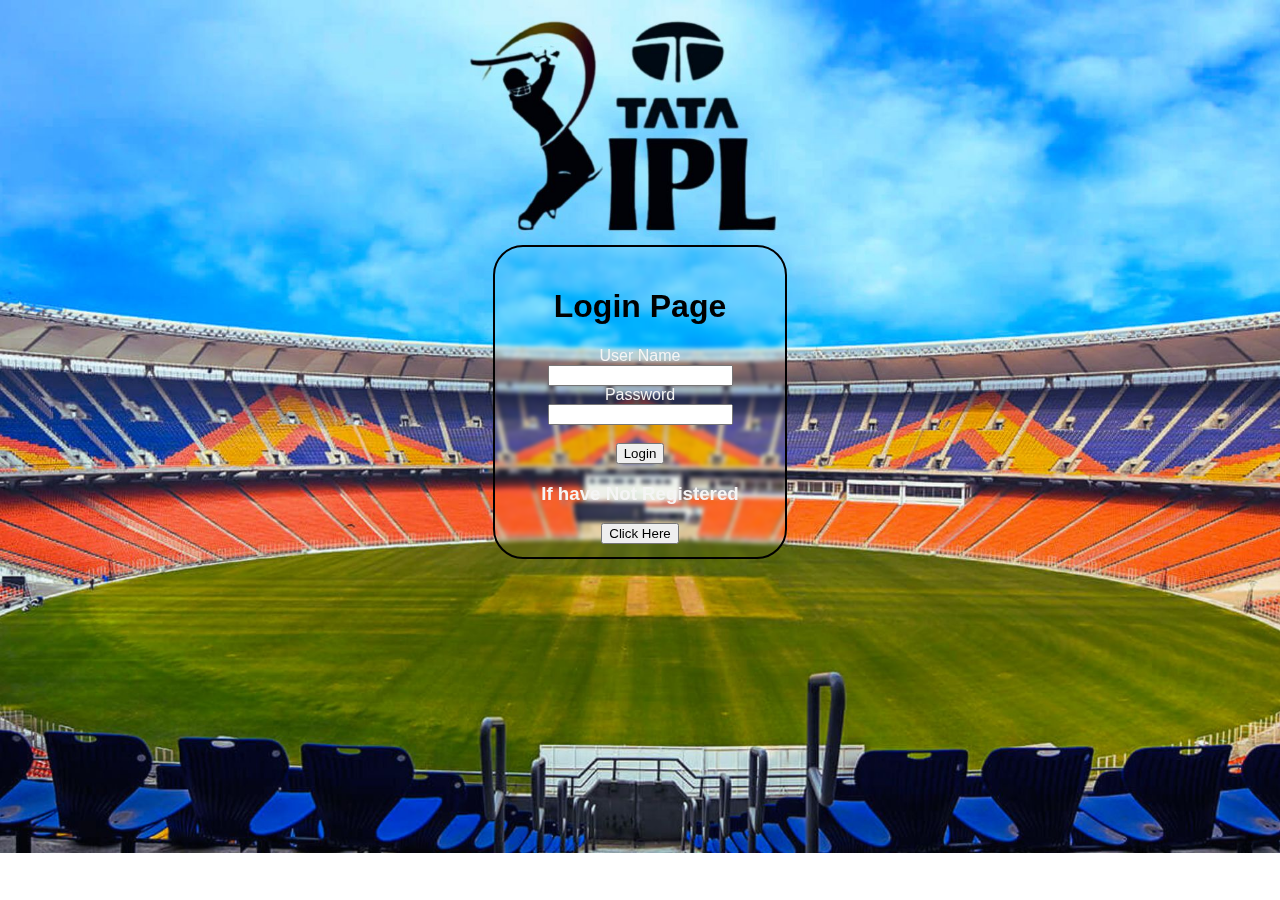
<file: index.html>
<!DOCTYPE html>
<html lang="en">
<head>
    <meta charset="UTF-8">
    <meta name="viewport" content="width=device-width, initial-scale=1.0">
    <title>Document</title>
    <link rel="stylesheet" href="style.css">
    <style>
        body{
            background-image: url(bg\ for\ dhanush.jpg);
            background-repeat: no-repeat    ;
            background-size: cover;
        }
    </style>
</head>
<body>
 <center>
    <div class="fp">
        <h1 style="font-family:'Gill Sans', 'Gill Sans MT', Calibri, 'Trebuchet MS', sans-serif;color:black;">Login Page </h1>
        <label style="font-family: 'Gill Sans', 'Gill Sans MT', Calibri, 'Trebuchet MS', sans-serif;">User Name</label>
        <br>
        <input type="text">
        <br>
        <label style="font-family: 'Gill Sans', 'Gill Sans MT', Calibri, 'Trebuchet MS', sans-serif;">Password</label>
        <br>
        <input type="password">
        <br>
        <form action="frontpage.html">
            <br>
         <button>Login</button>
        </form>
        <h3 style="font-family:'Gill Sans', 'Gill Sans MT', Calibri, 'Trebuchet MS', sans-serif;">If have Not Registered</h3>
        <form action="new.html">
            <button>Click Here</button>
        </form>
     </div>
 </center>
</body>
</html>
</file>
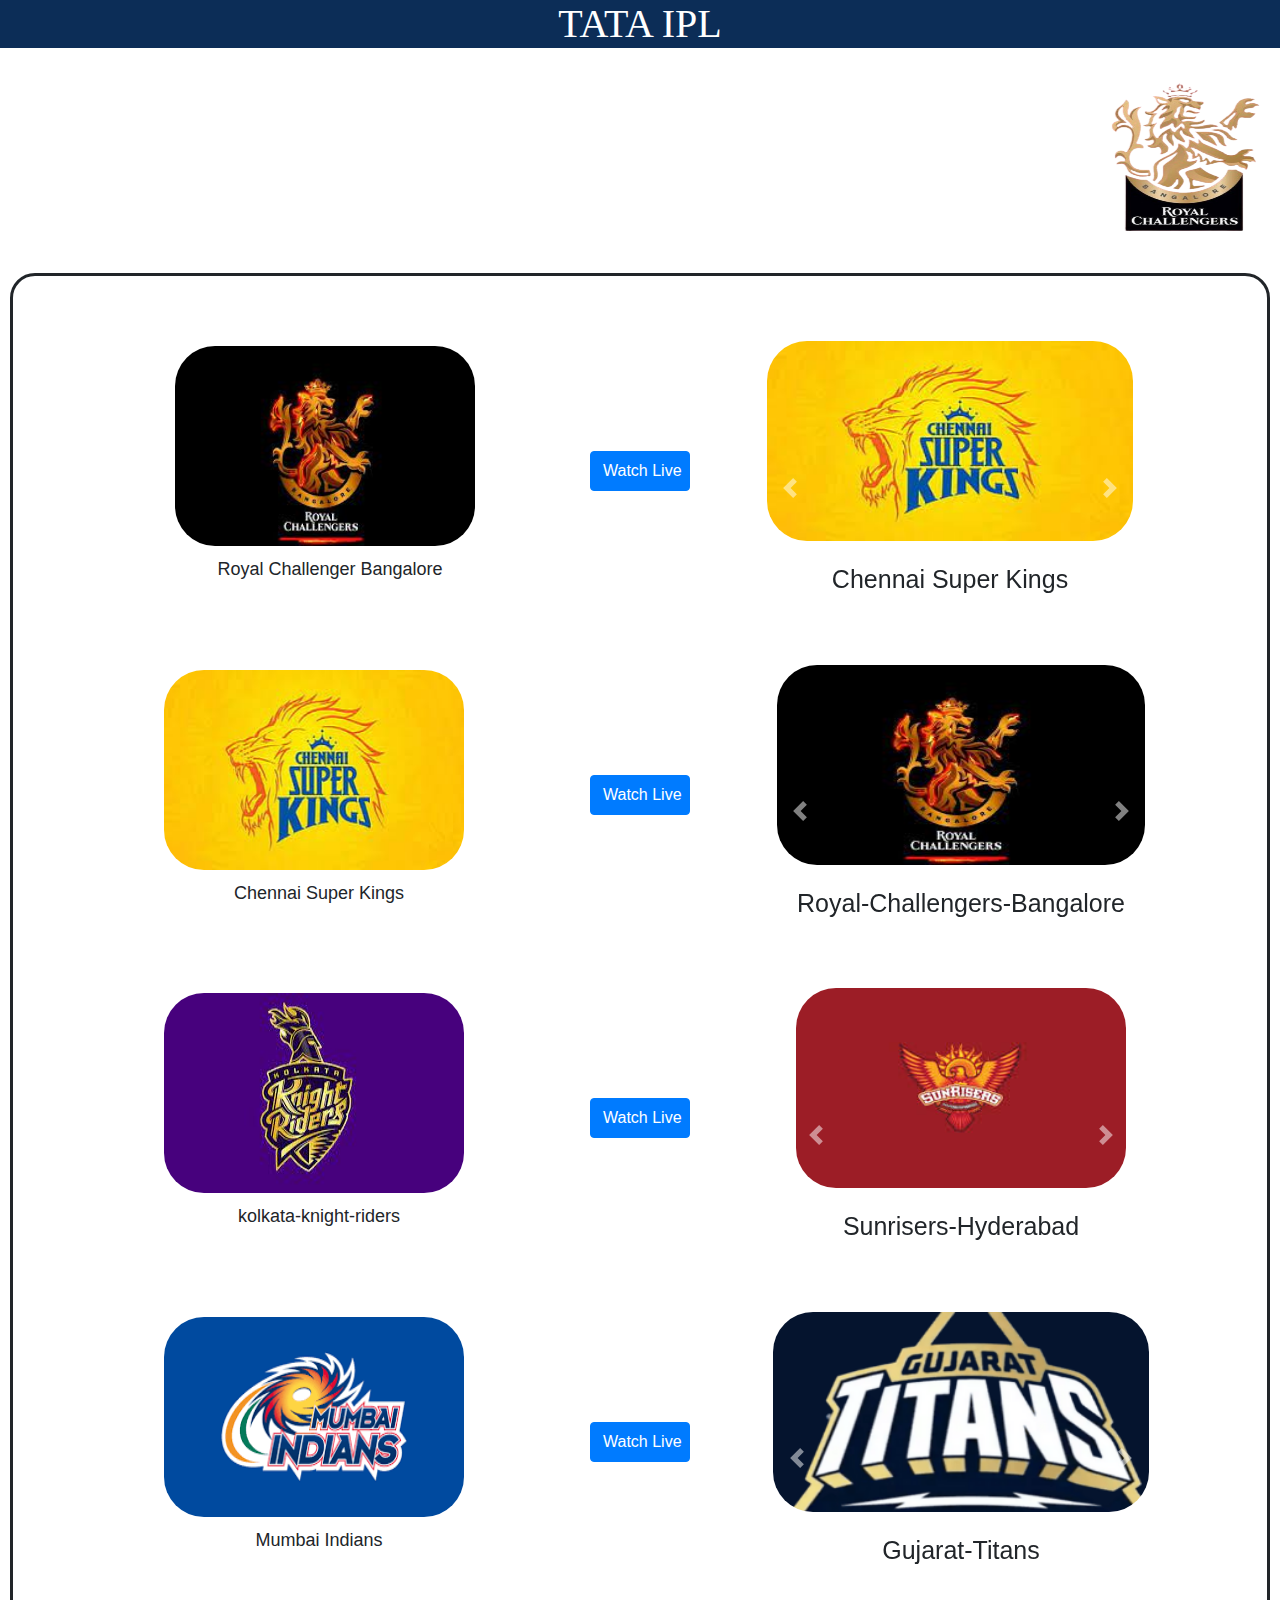
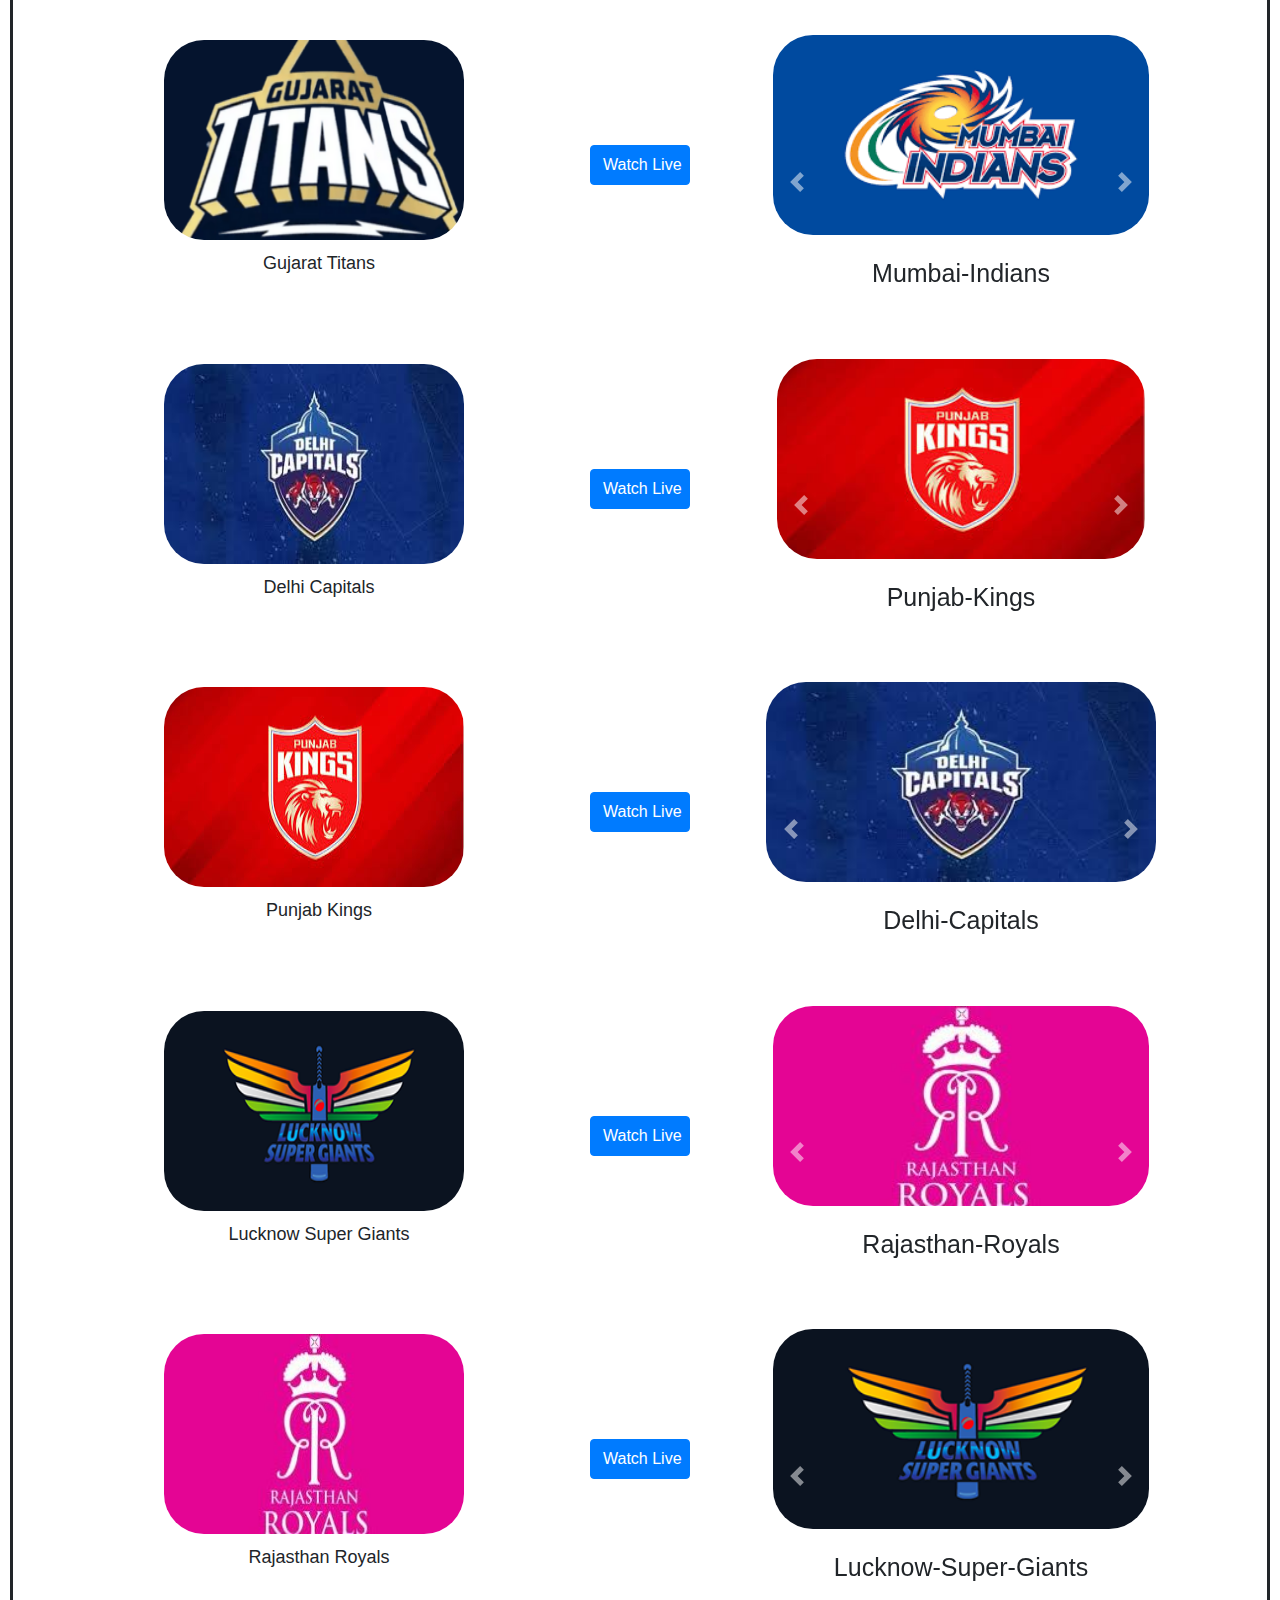
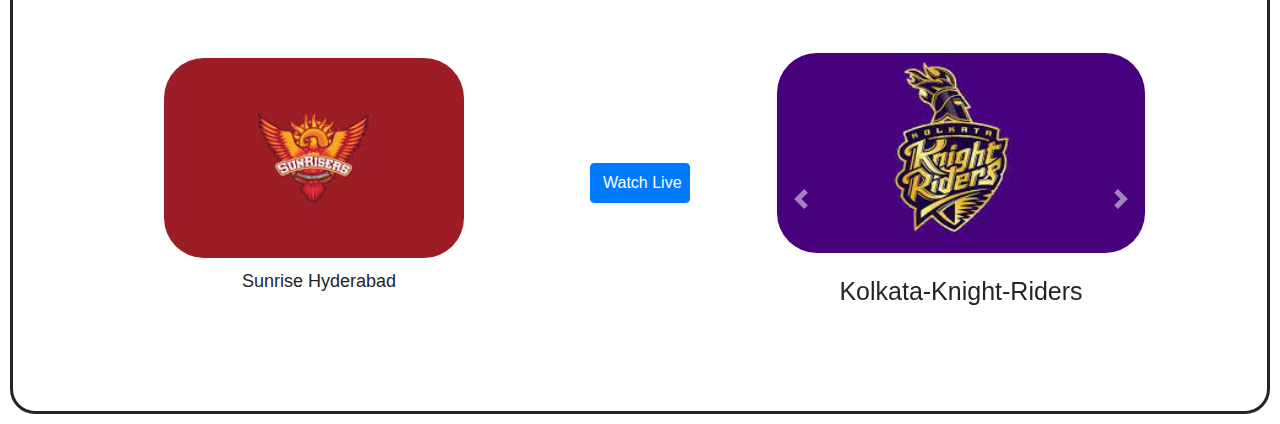
<file: frontpage.html>
<!DOCTYPE html>
<html lang="en">
<head>
    <meta charset="UTF-8">
    <link rel="stylesheet" href="style.css">
    <meta name="viewport" content="width=device-width, initial-scale=1.0">
    <link rel="stylesheet" href="https://cdn.jsdelivr.net/npm/bootstrap@4.0.0/dist/css/bootstrap.min.css" integrity="sha384-Gn5384xqQ1aoWXA+058RXPxPg6fy4IWvTNh0E263XmFcJlSAwiGgFAW/dAiS6JXm" crossorigin="anonymous">
    <title>Document</title>
    <script src="https://code.jquery.com/jquery-3.2.1.slim.min.js"></script>
    <script src="https://cdnjs.cloudflare.com/ajax/libs/popper.js/1.12.9/umd/popper.min.js"></script>
    <script src="https://maxcdn.bootstrapcdn.com/bootstrap/4.0.0/js/bootstrap.min.js"></script>
    <script>
      $(document).ready(function(){
          $('#carouselExampleSlidesOnly').carousel({
              interval: 1000, 
              pause: false 
          });
      });
  </script>
    <style>
        .marquee-img {
        height: 1px; 
    }
    </style>
</head>
<body>
  <section class="head">
    <div class="bg-color">
            <h1 style="color:white;text-align: center;font-family: Georgia, 'Times New Roman', Times, serif;">TATA IPL</h1>
    </div>
  </section>
    <marquee behavior="scroll" direction="left" scrollamount="25">
        <img src="rcb-removebg-preview.png" width="50">
        <img src="csk.png" width="50">
        <img src="dl-removebg-preview.png" width="50">
        <img src="gt-removebg-preview.png" width="50">
        <img src="mi-removebg-preview.png" width="50">
        <img src="pu-removebg-preview.png" width="50">
        <img src="lsg-removebg-preview.png" width="50">
        <img src="kkr-removebg-preview.png" width="50">
    </marquee>
  
    <div class="ma" >
      <div class="container text-center ">
          <div class="row">
              <div class="col box1">
                    <span class="team-box">
                    <a href="https://www.iplt20.com/teams/royal-challengers-bangalore">
                      <img src="rcb.jpg" alt="" style="border-radius: 40px;">
                    </a>
                    <div style="margin: 10px;">Royal Challenger Bangalore</div>
                    </span>
              </div>
              <div style="margin-top: 125px;">
                <a href="https://www.jiocinema.com/">
                <button type="button" class="btn btn-primary" >
                 Watch Live
                </button></a></div>
              <div class="col box1">
                <div id="myCarousel" class="carousel slide" data-ride="carousel">
                  <div class="carousel-inner">
                      <div class="carousel-item active">
                          <img src="csk.jpg" class="d-block w-100" alt="Slide 1" style="border-radius: 40px;">
                          <p>Chennai Super Kings</p>
                      </div>
                      <div class="carousel-item">
                          <img src="pbks.png" class="d-block w-100" alt="Slide 2" style="border-radius: 40px;">
                          <p>Punjab Kings</p>
                      </div>
                      <div class="carousel-item">
                        <img src="kkr.jpg" class="d-block w-100" alt="Slide 2" style="border-radius: 40px;">
                        <p> kolkata-knight-riders</p>
                      </div>
                      <div class="carousel-item">
                        <img src="lsg.jpg" class="d-block w-100" alt="Slide 2" style="border-radius: 40px;">
                        <p>lucknow-super-giants</p>
                      </div>
                      <div class="carousel-item">
                          <img src="rr.jpg" class="d-block w-100" alt="Slide 3" style="border-radius: 40px;">
                          <p>rajasthan-royals</p>
                      </div>
                  </div>
                  <a class="carousel-control-prev" href="#myCarousel" role="button" data-slide="prev">
                    <span class="carousel-control-prev-icon" aria-hidden="true"></span>
                    <span class="sr-only">Previous</span>
                </a>
                <a class="carousel-control-next" href="#myCarousel" role="button" data-slide="next">
                    <span class="carousel-control-next-icon" aria-hidden="true"></span>
                    <span class="sr-only">Next</span>
                </a>
              </div> 
            </div> 
      </div> 
   </div>
   <div class="row">
    <div class="col box1">
          <span class="team-box">
          <a href="https://www.iplt20.com/teams/chennai-super-kings">
            <img src="csk.jpg" style="border-radius: 40px;">
          </a>
          <div style="margin: 10px;">Chennai Super Kings</div>
          </span>
    </div>
    <div style="margin-top: 125px;">
      <a href="https://www.jiocinema.com/">
      <button type="button" class="btn btn-primary" >
       Watch Live
      </button></a></div>
    <div class="col box1">
      <div id="myCarousel2" class="carousel slide" data-ride="carousel">
        <div class="carousel-inner">
            <div class="carousel-item active">
                <img src="rcb.jpg" class="d-block w-100" alt="Slide 1" style="border-radius: 40px;">
                <p>royal-challengers-bangalore</p>
            </div>
            <div class="carousel-item">
                <img src="gt.png" class="d-block w-100" alt="Slide 2" style="border-radius: 40px;">
                <p>Gujarat Titans</p>
            </div>
            <div class="carousel-item">
                <img src="dc.png" class="d-block w-100" alt="Slide 3" style="border-radius: 40px;">
                <p>delhi-capitals</p>
            </div>
            <div class="carousel-item">
              <img src="srh.jpg" class="d-block w-100" alt="Slide 4" style="border-radius: 40px;">
              <p>sunrisers-hyderabad</p>
          </div>
        </div>
        <a class="carousel-control-prev" href="#myCarousel2" role="button" data-slide="prev">
            <span class="carousel-control-prev-icon" aria-hidden="true"></span>
            <span class="sr-only">Previous</span>
        </a>
        <a class="carousel-control-next" href="#myCarousel2" role="button" data-slide="next">
            <span class="carousel-control-next-icon" aria-hidden="true"></span>
            <span class="sr-only">Next</span>
        </a>
    </div> 
  </div> 
</div> 
<div class="row">
  <div class="col box1">
        <span class="team-box">
        <a href="https://www.iplt20.com/teams/kolkata-knight-riders">
          <img src="kkr.jpg" alt="" style="border-radius: 40px;">
        </a>
        <div style="margin: 10px;">kolkata-knight-riders</div>
        </span>
  </div>
  <div style="margin-top: 125px;">
    <a href="https://www.jiocinema.com/">
    <button type="button" class="btn btn-primary" >
     Watch Live
    </button></a></div>
  <div class="col box1">
    <div id="myCarousel3" class="carousel slide" data-ride="carousel">
      <div class="carousel-inner">
          <div class="carousel-item active">
              <img src="srh.jpg" class="d-block w-100" alt="Slide 1" style="border-radius: 40px;">
              <p>sunrisers-hyderabad</p>
          </div>
          <div class="carousel-item">
              <img src="rcb.jpg" class="d-block w-100" alt="Slide 2" style="border-radius: 40px;">
              <p>royal-challengers-bangalore</p>
          </div>
          <div class="carousel-item">
              <img src="dc.png" class="d-block w-100" alt="Slide 3" style="border-radius: 40px;">
              <p>delhi-capitals</p>
          </div>
      </div>
      <a class="carousel-control-prev" href="#myCarousel3" role="button" data-slide="prev">
          <span class="carousel-control-prev-icon" aria-hidden="true"></span>
          <span class="sr-only">Previous</span>
      </a>
      <a class="carousel-control-next" href="#myCarousel3" role="button" data-slide="next">
          <span class="carousel-control-next-icon" aria-hidden="true"></span>
          <span class="sr-only">Next</span>
      </a>
  </div> 
</div> 
</div> 
<div class="row">
  <div class="col box1">
        <span class="team-box">
        <a href="https://www.iplt20.com/teams/mumbai-indians">
          <img src="mi.png" alt="" style="border-radius: 40px;">
        </a>
        <div style="margin: 10px;">Mumbai Indians</div>
        </span>
  </div>
  <div style="margin-top: 125px;">
    <a href="https://www.jiocinema.com/">
    <button type="button" class="btn btn-primary" >
     Watch Live
    </button></a></div>
  <div class="col box1">
    <div id="myCarousel4" class="carousel slide" data-ride="carousel">
      <div class="carousel-inner">
          <div class="carousel-item active">
              <img src="gt.png" class="d-block w-100" alt="Slide 1" style="border-radius: 40px;">
              <p>gujarat-titans</p>
          </div>
          <div class="carousel-item">
              <img src="srh.jpg" class="d-block w-100" alt="Slide 2" style="border-radius: 40px;">
              <p>sunrisers-hyderabad</p>
          </div>
          <div class="carousel-item">
              <img src="rr.jpg" class="d-block w-100" alt="Slide 3" style="border-radius: 40px;">
              <p>rajasthan-royals</p>
          </div>
          <div class="carousel-item">
            <img src="dc.png" class="d-block w-100" alt="Slide 4" style="border-radius: 40px;">
            <p>delhi-capitals</p>
        </div>
      </div>
      <a class="carousel-control-prev" href="#myCarousel4" role="button" data-slide="prev">
          <span class="carousel-control-prev-icon" aria-hidden="true"></span>
          <span class="sr-only">Previous</span>
      </a>
      <a class="carousel-control-next" href="#myCarousel4" role="button" data-slide="next">
          <span class="carousel-control-next-icon" aria-hidden="true"></span>
          <span class="sr-only">Next</span>
      </a>
  </div> 
</div> 
</div> 
<div class="row">
  <div class="col box1">
        <span class="team-box">
       <a href="https://www.iplt20.com/teams/gujarat-titans">
        <img src="gt.png" alt="" style="border-radius: 40px;">
       </a>
        <div style="margin: 10px;">Gujarat Titans</div>
        </span>
  </div>
  <div style="margin-top: 125px;">
    <a href="https://www.jiocinema.com/">
    <button type="button" class="btn btn-primary" >
     Watch Live
    </button></a></div>
  <div class="col box1">
    <div id="myCarousel5" class="carousel slide" data-ride="carousel">
      <div class="carousel-inner">
          <div class="carousel-item active">
              <img src="mi.png" class="d-block w-100" alt="Slide 1" style="border-radius: 40px;">
              <p>mumbai-indians</p>
          </div>
          <div class="carousel-item">
              <img src="csk.jpg" class="d-block w-100" alt="Slide 2" style="border-radius: 40px;">
              <p>chennai-super-kings</p>
          </div>
          <div class="carousel-item">
              <img src="srh.jpg" class="d-block w-100" alt="Slide 3" style="border-radius: 40px;">
              <p>sunrisers-hyderabad</p>
          </div>
          <div class="carousel-item">
            <img src="pbks.png" class="d-block w-100" alt="Slide 4" style="border-radius: 40px;">
            <p>punjab-kings</p>
        </div>
      </div>
      <a class="carousel-control-prev" href="#myCarousel5" role="button" data-slide="prev">
          <span class="carousel-control-prev-icon" aria-hidden="true"></span>
          <span class="sr-only">Previous</span>
      </a>
      <a class="carousel-control-next" href="#myCarousel5" role="button" data-slide="next">
          <span class="carousel-control-next-icon" aria-hidden="true"></span>
          <span class="sr-only">Next</span>
      </a>
  </div> 
</div> 
</div> 
<div class="row">
  <div class="col box1">
        <span class="team-box">
        <a href="https://www.iplt20.com/teams/delhi-capitals">
          <img src="dc.png" alt="" style="border-radius: 40px;">
        </a>
        <div style="margin: 10px;">Delhi Capitals</div>
        </span>
  </div>
  <div style="margin-top: 125px;">
    <a href="https://www.jiocinema.com/">
    <button type="button" class="btn btn-primary" >
      Watch Live
    </button></a></div>
  <div class="col box1">
    <div id="myCarousel6" class="carousel slide" data-ride="carousel">
      <div class="carousel-inner">
          <div class="carousel-item active">
              <img src="pbks.png" class="d-block w-100" alt="Slide 1" style="border-radius: 40px;">
              <p>punjab-kings</p>
          </div>
          <div class="carousel-item">
              <img src="rr.jpg" class="d-block w-100" alt="Slide 2" style="border-radius: 40px;">
              <p>rajasthan-royals</p>
          </div>
          <div class="carousel-item">
              <img src="csk.jpg" class="d-block w-100" alt="Slide 3" style="border-radius: 40px;">
              <p>chennai-super-kings</p>
          </div>
          <div class="carousel-item">
            <img src="kkr.jpg" class="d-block w-100" alt="Slide 4" style="border-radius: 40px;">
            <p>Kolkata Knight Riders</p>
        </div>
      </div>
      <a class="carousel-control-prev" href="#myCarousel6" role="button" data-slide="prev">
          <span class="carousel-control-prev-icon" aria-hidden="true"></span>
          <span class="sr-only">Previous</span>
      </a>
      <a class="carousel-control-next" href="#myCarousel6" role="button" data-slide="next">
          <span class="carousel-control-next-icon" aria-hidden="true"></span>
          <span class="sr-only">Next</span>
      </a>
  </div> 
</div> 
</div> 
<div class="row">
  <div class="col box1">
        <span class="team-box">
        <a href="https://www.iplt20.com/teams/punjab-kings">
          <img src="pbks.png" alt="" style="border-radius: 40px;">
        </a>
        <div style="margin: 10px;">Punjab Kings</div>
        </span>
  </div>
  <div style="margin-top: 125px;">
    <a href="https://www.jiocinema.com/">
    <button type="button" class="btn btn-primary" >
      Watch Live
    </button></a></div>
  <div class="col box1">
    <div id="myCarousel7" class="carousel slide" data-ride="carousel">
      <div class="carousel-inner">
          <div class="carousel-item active">
              <img src="dc.png" class="d-block w-100" alt="Slide 1" style="border-radius: 40px;">
              <p>delhi-capitals</p>
          </div>
          <div class="carousel-item">
              <img src="rcb.jpg" class="d-block w-100" alt="Slide 2" style="border-radius: 40px;">
              <p>royal-challengers-bangalore</p>
          </div>
          <div class="carousel-item">
              <img src="lsg.jpg" class="d-block w-100" alt="Slide 3" style="border-radius: 40px;">
              <p>lucknow-super-giants</p>
          </div>
          <div class="carousel-item">
            <img src="gt.png" class="d-block w-100" alt="Slide 4" style="border-radius: 40px;">
            <p>gujarat-titans</p>
        </div>
      </div>
      <a class="carousel-control-prev" href="#myCarousel7" role="button" data-slide="prev">
          <span class="carousel-control-prev-icon" aria-hidden="true"></span>
          <span class="sr-only">Previous</span>
      </a>
      <a class="carousel-control-next" href="#myCarousel7" role="button" data-slide="next">
          <span class="carousel-control-next-icon" aria-hidden="true"></span>
          <span class="sr-only">Next</span>
      </a>
  </div> 
</div> 
</div> 
<div class="row">
  <div class="col box1">
        <span class="team-box">
       <a href="https://www.iplt20.com/teams/lucknow-super-giants">
        <img src="lsg.jpg" alt="" style="border-radius: 40px;">
       </a>
        <div style="margin: 10px;">Lucknow Super Giants</div>
        </span>
  </div>
  <div style="margin-top: 125px;">
    <a href="https://www.jiocinema.com/">
    <button type="button" class="btn btn-primary" >
      Watch Live
    </button></a></div>
  <div class="col box1">
    <div id="myCarousel8" class="carousel slide" data-ride="carousel">
      <div class="carousel-inner">
          <div class="carousel-item active">
              <img src="rr.jpg" class="d-block w-100" alt="Slide 1" style="border-radius: 40px;">
              <p>rajasthan-royals</p>
          </div>
          <div class="carousel-item">
              <img src="pbks.png" class="d-block w-100" alt="Slide 2" style="border-radius: 40px;">
              <p>punjab-kings</p>
          </div>
          <div class="carousel-item">
              <img src="rcb.jpg" class="d-block w-100" alt="Slide 3" style="border-radius: 40px;">
              <p>royal-challengers-bangalore</p>
          </div>
          <div class="carousel-item">
            <img src="gt.png" class="d-block w-100" alt="Slide 4" style="border-radius: 40px;">
            <p>gujarat-titans</p>
        </div>
      </div>
      <a class="carousel-control-prev" href="#myCarousel8" role="button" data-slide="prev">
          <span class="carousel-control-prev-icon" aria-hidden="true"></span>
          <span class="sr-only">Previous</span>
      </a>
      <a class="carousel-control-next" href="#myCarousel8" role="button" data-slide="next">
          <span class="carousel-control-next-icon" aria-hidden="true"></span>
          <span class="sr-only">Next</span>
      </a>
  </div> 
</div> 
</div> 
<div class="row">
  <div class="col box1">
        <span class="team-box">
       <a href="https://www.iplt20.com/teams/rajasthan-royals">
        <img src="rr.jpg" alt="" style="border-radius: 40px;">
       </a>
        <div style="margin: 10px;">Rajasthan Royals</div>
        </span>
  </div>
  <div style="margin-top: 125px;">
    <a href="https://www.jiocinema.com/">
    <button type="button" class="btn btn-primary" >
      Watch Live
    </button></a></div>
  <div class="col box1">
    <div id="myCarousel9" class="carousel slide" data-ride="carousel">
      <div class="carousel-inner">
          <div class="carousel-item active">
              <img src="lsg.jpg" class="d-block w-100" alt="Slide 1" style="border-radius: 40px;">
              <p>lucknow-super-giants</p>
          </div>
          <div class="carousel-item">
              <img src="dc.png" class="d-block w-100" alt="Slide 2" style="border-radius: 40px;">
              <p>delhi-capitals</p>
          </div>
          <div class="carousel-item">
              <img src="mi.png" class="d-block w-100" alt="Slide 3" style="border-radius: 40px;">
              <p>mumbai-indians</p>
          </div>
          <div class="carousel-item">
            <img src="rcb.jpg" class="d-block w-100" alt="Slide 4" style="border-radius: 40px;">
            <p>royal-challengers-bangalore</p>
        </div>
      </div>
      <a class="carousel-control-prev" href="#myCarousel9" role="button" data-slide="prev">
          <span class="carousel-control-prev-icon" aria-hidden="true"></span>
          <span class="sr-only">Previous</span>
      </a>
      <a class="carousel-control-next" href="#myCarousel9" role="button" data-slide="next">
          <span class="carousel-control-next-icon" aria-hidden="true"></span>
          <span class="sr-only">Next</span>
      </a>
  </div> 
</div> 
</div> 
<div class="row">
  <div class="col box1">
        <span class="team-box">
        <a href="https://www.iplt20.com/teams/sunrisers-hyderabad">
          <img src="srh.jpg" alt="" style="border-radius: 40px;">
        </a>
        <div style="margin: 10px;">Sunrise Hyderabad</div>
        </span>
  </div>
  <div style="margin-top: 125px;">
    <a href="https://www.jiocinema.com/">
    <button type="button" class="btn btn-primary" >
      Watch Live
    </button></a></div>
  <div class="col box1">
    <div id="myCarousel10" class="carousel slide" data-ride="carousel">
      <div class="carousel-inner">
          <div class="carousel-item active">
              <img src="kkr.jpg" class="d-block w-100" alt="Slide 1" style="border-radius: 40px;">
              <p>kolkata-knight-riders</p>
          </div>
          <div class="carousel-item">
              <img src="mi.png" class="d-block w-100" alt="Slide 2" style="border-radius: 40px;">
              <p>mumbai-indians</p>
          </div>
          <div class="carousel-item">
              <img src="gt.png" class="d-block w-100" alt="Slide 3" style="border-radius: 40px;">
              <p>gujarat-titans</p>
          </div>
          <div class="carousel-item">
            <img src="csk.jpg" class="d-block w-100" alt="Slide 4" style="border-radius: 40px;">
            <p>chennai-super-kings</p>
        </div>
      </div>
      <a class="carousel-control-prev" href="#myCarousel10" role="button" data-slide="prev">
          <span class="carousel-control-prev-icon" aria-hidden="true"></span>
          <span class="sr-only">Previous</span>
      </a>
      <a class="carousel-control-next" href="#myCarousel10" role="button" data-slide="next">
          <span class="carousel-control-next-icon" aria-hidden="true"></span>
          <span class="sr-only">Next</span>
      </a>
  </div> 
</div> 
</div> 

  </div>
</body>
</html>
</file>
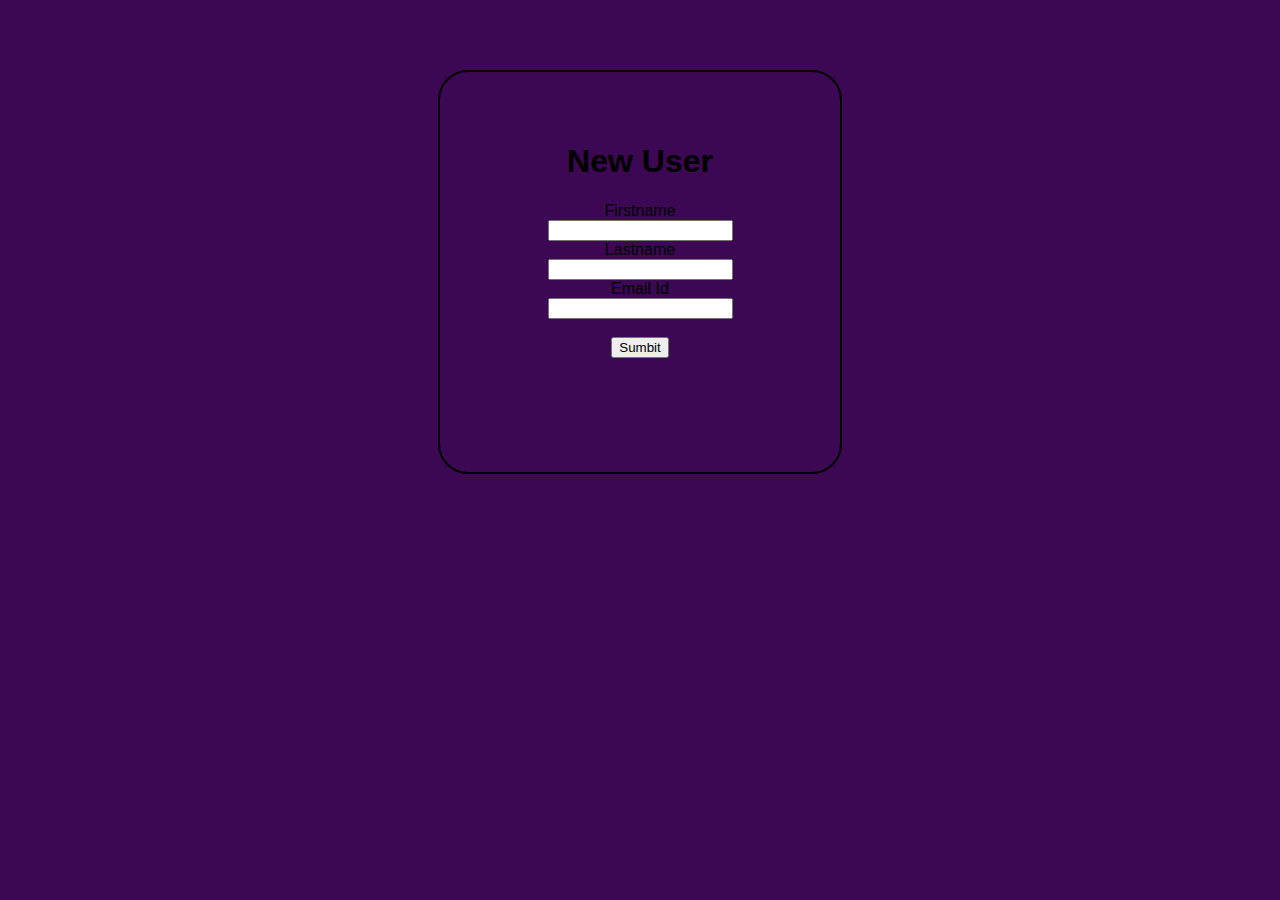
<file: new.html>
<!DOCTYPE html>
<html lang="en">
<head>
    <meta charset="UTF-8">
    <meta name="viewport" content="width=device-width, initial-scale=1.0">
    <title>Document</title>
    <link rel="stylesheet" href="style.css">
</head>
<body bgcolor="3C0753">
   <center>
    <div class="np">
        <h1 style="font-family:'Gill Sans', 'Gill Sans MT', Calibri, 'Trebuchet MS', sans-serif;">New User</h1>
        <label style="font-family: 'Gill Sans', 'Gill Sans MT', Calibri, 'Trebuchet MS', sans-serif;">Firstname</label>
        <br>
        <input type="text">
        <br>
        <label style="font-family: 'Gill Sans', 'Gill Sans MT', Calibri, 'Trebuchet MS', sans-serif;">Lastname</label>
        <br>
        <input type="text">
        <br>
        <label style="font-family: 'Gill Sans', 'Gill Sans MT', Calibri, 'Trebuchet MS', sans-serif;">Email Id</label>
        <br>
        <input type="text">
        <form action="blank.html">
            <br>
         <button>Sumbit</button>
        </form>
     </div>
   </center>
</body>
</html>
</file>
<file: style.css>
.rcb{
    background-color:#1F2544;
    text-align: center;
    color:white;
}
p{
    font-size: 25px;
    font-family: 'Gill Sans', 'Gill Sans MT', Calibri, 'Trebuchet MS', sans-serif;
    text-transform: capitalize;
    text-align: center;
    padding: 20px;
}
.a{
    background-color: red;
    height:300px;
    width:40%;
    text-align: center;
    margin-right: 50px;
    margin-top: 50px;
    font-family:'Gill Sans', 'Gill Sans MT', Calibri, 'Trebuchet MS', sans-serif ;
    padding: 30px;

}
.b{
    background-color:yellow;
    height: 300px;
    width: 40%;
    text-align: center;
    margin-left:170px ;
    margin-top: 50px;
    font-family:'Gill Sans', 'Gill Sans MT', Calibri, 'Trebuchet MS', sans-serif;
    padding:30px;
    
}
img
{
    height:200px;
    width: 300px;
    margin-right: 10px;
}
.bg-color
{
    background-color: #0C2D57;
}
.fp{
    border:black solid 2px ;
    height: 270px;
    width: 250px;
    padding: 20px;
    text-align: center;
    border-radius: 30px;
    margin-top: 245px;
    backdrop-filter:blur(2px);
    color:whitesmoke;
}
.np
{
    border:black solid 2px ;
    height: 300px;
    width: 300px;
    padding: 50px;
    text-align: center;
    border-radius: 30px;
    margin-top: 70px;
}
.head
{
    
    position: sticky;
    top: 0%;
    z-index: 1;

}

.tb
{
    border: 1px;
    padding: 10px;
    text-align: center;
    font-size: 18px;
    margin: 10px;
    display: flex;
    justify-content: center;
}
.team-box {
    padding: 10px;
    text-align: center;
    font-size: 18px;
    margin: 10px;
    
}

.box1 {
    display: flex;
    justify-content: center;
}
.carousel 
{
    margin: 10px;
    padding: 5px;
}
.ma 
{
    border: solid;
    margin: 10px;
    padding:50px;
    border-radius: 25px;

}
.btn
{
    height: 40px;
    width: 100px;
    align-content: center;
}
</file>
